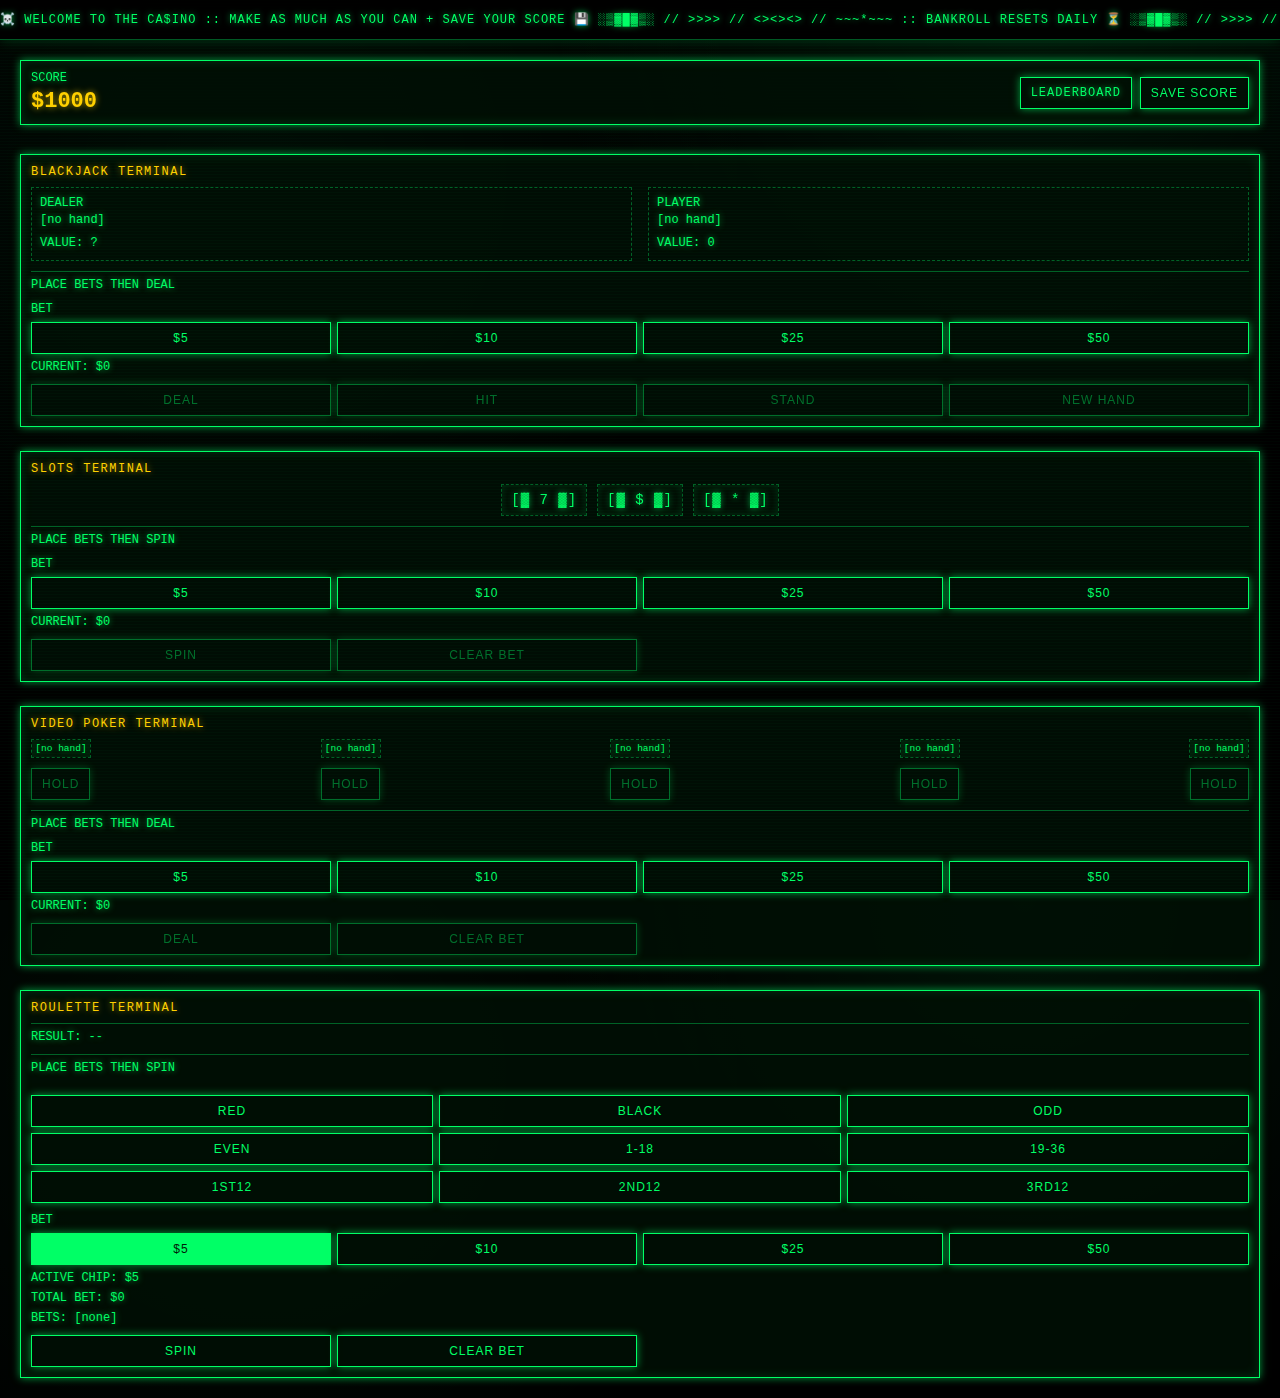
<file: index.html>
<!doctype html>
<html lang="en">
  <head>
    <meta charset="UTF-8" />
    <meta name="viewport" content="width=device-width, initial-scale=1, maximum-scale=1, user-scalable=no" />
    <title>ASCII Hacker Casino</title>
    <link rel="stylesheet" href="css/styles.css" />
  </head>
  <body>
    <div id="ticker">
      <div class="ticker-track">
        <div class="ticker-content">
          ☠️ WELCOME TO THE CA$INO :: MAKE AS MUCH AS YOU CAN + SAVE YOUR SCORE 💾 ░▒▓█▓▒░ // &gt;&gt;&gt;&gt; // &lt;&gt;&lt;&gt;&lt;&gt; // ~~~*~~~ :: BANKROLL RESETS DAILY ⏳ ░▒▓█▓▒░ // &gt;&gt;&gt;&gt; // &lt;&gt;&lt;&gt;&lt;&gt; // ~~~*~~~ :: LEADERBOARD RESETS WEEKLY 🏆 ░▒▓█▓▒░ // &gt;&gt;&gt;&gt; // &lt;&gt;&lt;&gt;&lt;&gt; // ~~~*~~~ :: PRIZES FOR TOP-TIER PLAYERS 💰
        </div>
        <div class="ticker-content" aria-hidden="true">
          ☠️ WELCOME TO THE CA$INO :: MAKE AS MUCH AS YOU CAN + SAVE YOUR SCORE 💾 ░▒▓█▓▒░ // &gt;&gt;&gt;&gt; // &lt;&gt;&lt;&gt;&lt;&gt; // ~~~*~~~ :: BANKROLL RESETS DAILY ⏳ ░▒▓█▓▒░ // &gt;&gt;&gt;&gt; // &lt;&gt;&lt;&gt;&lt;&gt; // ~~~*~~~ :: LEADERBOARD RESETS WEEKLY 🏆 ░▒▓█▓▒░ // &gt;&gt;&gt;&gt; // &lt;&gt;&lt;&gt;&lt;&gt; // ~~~*~~~ :: PRIZES FOR TOP-TIER PLAYERS 💰
        </div>
      </div>
    </div>
    <div id="app">
      <header class="hud panel">
        <div class="hud-left">
          <span class="label">SCORE</span>
          <span id="bankroll" class="value">$1000</span>
        </div>
        <div class="hud-right">
          <a id="leaderboard-link" class="btn" href="leaderboard.html">LEADERBOARD</a>
          <button id="save-score" class="btn">SAVE SCORE</button>
        </div>
      </header>

      <main class="main">
        <section id="blackjack-panel" class="panel blackjack" aria-label="Blackjack">
          <div class="panel-header">BLACKJACK TERMINAL</div>
          <div class="panel-body">
            <div class="hands">
              <div class="hand">
                <div class="hand-title">DEALER</div>
                <pre id="dealer-cards" class="cards">[no hand]</pre>
                <div id="dealer-value" class="hand-value"></div>
              </div>
              <div class="hand">
                <div class="hand-title">PLAYER</div>
                <pre id="player-cards" class="cards">[no hand]</pre>
                <div id="player-value" class="hand-value"></div>
              </div>
            </div>

            <div id="round-status" class="status">PLACE BETS THEN DEAL</div>

            <div class="bet-row">
              <div class="bet-label">BET</div>
              <div class="chips">
                <button class="btn chip" data-bet="5">$5</button>
                <button class="btn chip" data-bet="10">$10</button>
                <button class="btn chip" data-bet="25">$25</button>
                <button class="btn chip" data-bet="50">$50</button>
              </div>
              <div class="bet-current">CURRENT: <span id="bet-display">$0</span></div>
            </div>

            <div class="actions">
              <button id="deal" class="btn">DEAL</button>
              <button id="hit" class="btn">HIT</button>
              <button id="stand" class="btn">STAND</button>
              <button id="new-hand" class="btn">NEW HAND</button>
            </div>
          </div>
        </section>

        <section id="slots-panel" class="panel slots" aria-label="Slots">
          <div class="panel-header">SLOTS TERMINAL</div>
          <div class="panel-body">
            <div id="slots-reels" class="slots-reels" aria-live="polite">
              <div class="slot-reel"><span class="slot-symbol">[▓ 7 ▓]</span></div>
              <div class="slot-reel"><span class="slot-symbol">[▓ B ▓]</span></div>
              <div class="slot-reel"><span class="slot-symbol">[▓ $ ▓]</span></div>
            </div>

            <div id="slots-status" class="status">PLACE BETS THEN SPIN</div>

            <div class="bet-row">
              <div class="bet-label">BET</div>
              <div class="chips">
                <button class="btn slot-chip" data-bet="5">$5</button>
                <button class="btn slot-chip" data-bet="10">$10</button>
                <button class="btn slot-chip" data-bet="25">$25</button>
                <button class="btn slot-chip" data-bet="50">$50</button>
              </div>
              <div class="bet-current">CURRENT: <span id="slots-bet-display">$0</span></div>
            </div>

            <div class="actions">
              <button id="slots-spin" class="btn">SPIN</button>
              <button id="slots-clear" class="btn">CLEAR BET</button>
            </div>
          </div>
        </section>

        <section id="video-poker-panel" class="panel video-poker" aria-label="Video Poker">
          <div class="panel-header">VIDEO POKER TERMINAL</div>
          <div class="panel-body">
            <div id="vp-cards" class="vp-cards" aria-live="polite">
              <div class="vp-card">[no hand]</div>
              <div class="vp-card">[no hand]</div>
              <div class="vp-card">[no hand]</div>
              <div class="vp-card">[no hand]</div>
              <div class="vp-card">[no hand]</div>
            </div>

            <div id="vp-holds" class="vp-holds">
              <button class="btn vp-hold" data-index="0">HOLD</button>
              <button class="btn vp-hold" data-index="1">HOLD</button>
              <button class="btn vp-hold" data-index="2">HOLD</button>
              <button class="btn vp-hold" data-index="3">HOLD</button>
              <button class="btn vp-hold" data-index="4">HOLD</button>
            </div>

            <div id="vp-status" class="status">PLACE BETS THEN DEAL</div>

            <div class="bet-row">
              <div class="bet-label">BET</div>
              <div class="chips">
                <button class="btn vp-chip" data-bet="5">$5</button>
                <button class="btn vp-chip" data-bet="10">$10</button>
                <button class="btn vp-chip" data-bet="25">$25</button>
                <button class="btn vp-chip" data-bet="50">$50</button>
              </div>
              <div class="bet-current">CURRENT: <span id="vp-bet-display">$0</span></div>
            </div>

            <div class="actions">
              <button id="vp-deal" class="btn">DEAL</button>
              <button id="vp-clear" class="btn">CLEAR BET</button>
            </div>
          </div>
        </section>

        <section id="roulette-panel" class="panel roulette" aria-label="Roulette">
          <div class="panel-header">ROULETTE TERMINAL</div>
          <div class="panel-body">
            <div id="roulette-result" class="status">RESULT: --</div>
            <div id="roulette-status" class="status">PLACE BETS THEN SPIN</div>

            <div id="roulette-grid" class="roulette-grid" aria-label="Roulette numbers"></div>

            <div class="roulette-outside" aria-label="Outside bets">
              <button class="btn roulette-bet" data-bet="red">RED</button>
              <button class="btn roulette-bet" data-bet="black">BLACK</button>
              <button class="btn roulette-bet" data-bet="odd">ODD</button>
              <button class="btn roulette-bet" data-bet="even">EVEN</button>
              <button class="btn roulette-bet" data-bet="low">1-18</button>
              <button class="btn roulette-bet" data-bet="high">19-36</button>
              <button class="btn roulette-bet" data-bet="dozen1">1st12</button>
              <button class="btn roulette-bet" data-bet="dozen2">2nd12</button>
              <button class="btn roulette-bet" data-bet="dozen3">3rd12</button>
            </div>

            <div class="bet-row">
              <div class="bet-label">BET</div>
              <div class="chips roulette-chips">
                <button class="btn roulette-chip active" data-bet="5">$5</button>
                <button class="btn roulette-chip" data-bet="10">$10</button>
                <button class="btn roulette-chip" data-bet="25">$25</button>
                <button class="btn roulette-chip" data-bet="50">$50</button>
              </div>
              <div class="bet-current">ACTIVE CHIP: <span id="roulette-chip-display">$5</span></div>
              <div class="bet-current">TOTAL BET: <span id="roulette-bet-total">$0</span></div>
              <div class="bet-current" id="roulette-bets">BETS: [none]</div>
            </div>

            <div class="actions">
              <button id="roulette-spin" class="btn">SPIN</button>
              <button id="roulette-clear" class="btn">CLEAR BET</button>
            </div>
          </div>
        </section>

      </main>
    </div>

    <div id="modal" class="modal hidden" role="dialog" aria-modal="true" aria-labelledby="modal-title">
      <div class="modal-content panel">
        <div class="panel-header" id="modal-title">SAVE SCORE</div>
        <div class="panel-body">
          <label class="field">
            <span>USERNAME</span>
            <input id="username" type="text" maxlength="16" placeholder="h4x0r" />
          </label>
          <label class="field">
            <span>EMOJI MESSAGE</span>
            <input id="emoji" type="text" maxlength="8" placeholder=":)" />
          </label>
          <div class="modal-actions">
            <button id="modal-cancel" class="btn">CANCEL</button>
            <button id="modal-save" class="btn">SAVE</button>
          </div>
          <div id="modal-status" class="status"></div>
        </div>
      </div>
    </div>

    <script src="js/core/state.js"></script>
    <script src="js/core/settlement.js"></script>
    <script src="js/games/blackjack.js"></script>
    <script src="js/games/slots.js"></script>
    <script src="js/games/video-poker.js"></script>
    <script src="js/games/roulette.js"></script>
    <script src="js/app.js"></script>
  </body>
</html>
</file>
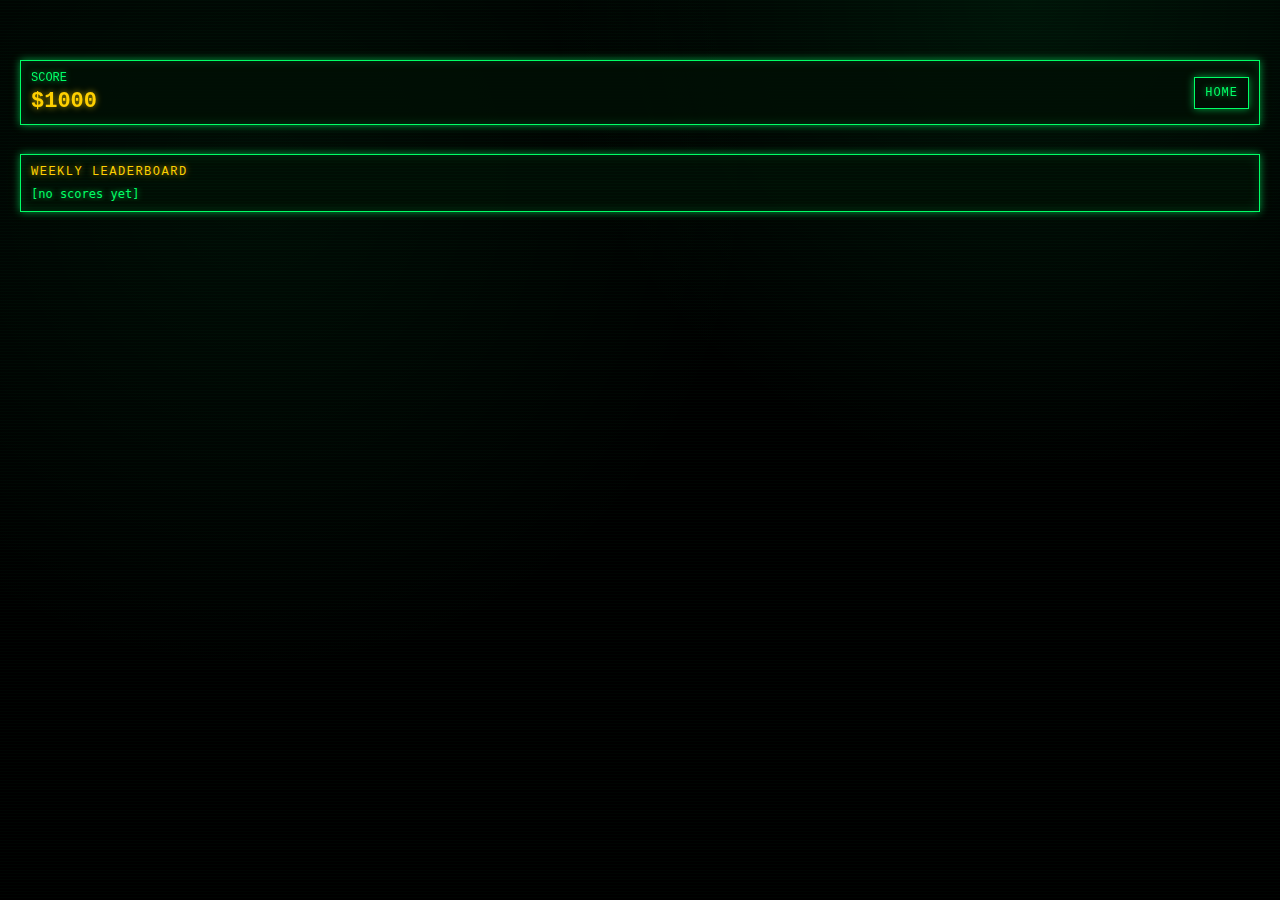
<file: leaderboard.html>
<!doctype html>
<html lang="en">
  <head>
    <meta charset="UTF-8" />
    <meta name="viewport" content="width=device-width, initial-scale=1, maximum-scale=1, user-scalable=no" />
    <title>Leaderboard | ASCII Hacker Casino</title>
    <link rel="stylesheet" href="css/styles.css" />
  </head>
  <body>
    <div id="app">
      <header class="hud panel">
        <div class="hud-left">
          <span class="label">SCORE</span>
          <span id="bankroll" class="value">$1000</span>
        </div>
        <div class="hud-right">
          <a class="btn" href="index.html">HOME</a>
        </div>
      </header>

      <main class="main">
        <section id="leaderboard-panel" class="panel leaderboard" aria-label="Leaderboard">
          <div class="panel-header">WEEKLY LEADERBOARD</div>
          <div class="panel-body">
            <pre id="leaderboard" class="leaderboard-list">[no scores yet]</pre>
          </div>
        </section>
      </main>
    </div>

    <script src="js/core/state.js"></script>
    <script src="js/leaderboard.js"></script>
  </body>
</html>
</file>
<file: css/styles.css>
:root {
  --bg: #000000;
  --green: #00ff66;
  --yellow: #ffd000;
  --gold: #ffcc33;
  --red: #ff3344;
  --white: #ffffff;
  --green-dim: rgba(0, 255, 102, 0.12);
  --green-mid: rgba(0, 255, 102, 0.35);
  --panel-bg: rgba(0, 15, 5, 0.85);
  --glow: 0 0 8px rgba(0, 255, 102, 0.6);
  --text-glow: 0 0 6px rgba(0, 255, 102, 0.65);
  --app-pad: 12px;
  --hud-offset: 86px;
  --ticker-height: 32px;
  --ticker-speed: 28s;
}

* {
  box-sizing: border-box;
}

html,
body {
  height: 100%;
  margin: 0;
  -webkit-text-size-adjust: 100%;
  text-size-adjust: 100%;
}

body {
  background: radial-gradient(circle at 20% 20%, rgba(0, 255, 102, 0.05), transparent 40%),
    radial-gradient(circle at 80% 0%, rgba(0, 255, 102, 0.08), transparent 35%),
    var(--bg);
  color: var(--green);
  font-family: SFMono-Regular, Menlo, Consolas, "Courier New", monospace;
  text-shadow: var(--text-glow);
  overflow-x: hidden;
  overflow-y: auto;
}

body::before {
  content: "";
  position: fixed;
  inset: 0;
  background: repeating-linear-gradient(
    to bottom,
    rgba(0, 255, 102, 0.05),
    rgba(0, 255, 102, 0.05) 1px,
    transparent 1px,
    transparent 3px
  );
  pointer-events: none;
  mix-blend-mode: screen;
  opacity: 0.35;
}

#app {
  min-height: 100%;
  display: flex;
  flex-direction: column;
  padding: var(--app-pad);
  padding-top: calc(var(--app-pad) + var(--hud-offset) + var(--ticker-height));
  gap: 10px;
}

.ticker-track {
  display: flex;
  width: max-content;
  animation: ticker-scroll var(--ticker-speed) linear infinite;
  will-change: transform;
}

#ticker {
  position: fixed;
  top: 0;
  left: 0;
  right: 0;
  height: var(--ticker-height);
  background: rgba(0, 0, 0, 0.92);
  border-bottom: 1px solid var(--green-mid);
  box-shadow: 0 0 14px rgba(0, 255, 102, 0.2);
  display: flex;
  align-items: center;
  overflow: hidden;
  z-index: 12;
  font-size: 12px;
  letter-spacing: 1px;
  text-transform: uppercase;
}

.ticker-content {
  flex: 0 0 auto;
  padding-right: 40px;
  white-space: nowrap;
  text-shadow: var(--text-glow);
}

@keyframes ticker-scroll {
  from {
    transform: translate3d(0, 0, 0);
  }
  to {
    transform: translate3d(-50%, 0, 0);
  }
}

.panel {
  border: 1px solid var(--green);
  background: var(--panel-bg);
  box-shadow: inset 0 0 12px rgba(0, 255, 102, 0.15), var(--glow);
  padding: 10px;
}

.panel-header {
  font-size: 12px;
  letter-spacing: 1.5px;
  margin-bottom: 8px;
  text-transform: uppercase;
  color: var(--yellow);
  text-shadow: 0 0 6px rgba(255, 208, 0, 0.65);
}

.hud {
  display: flex;
  justify-content: space-between;
  align-items: center;
  min-height: 54px;
  position: fixed;
  top: calc(var(--app-pad) + var(--ticker-height));
  left: var(--app-pad);
  right: var(--app-pad);
  z-index: 10;
}

.hud-left {
  display: flex;
  flex-direction: column;
  gap: 4px;
}

.hud-left .label {
  font-size: 12px;
}

.hud-left .value {
  font-size: 22px;
  font-weight: 600;
  color: var(--yellow);
  text-shadow: 0 0 6px rgba(255, 208, 0, 0.7);
}

.hud-right {
  display: flex;
  align-items: center;
  gap: 8px;
}

.main {
  flex: 0 0 auto;
  display: flex;
  flex-direction: column;
  gap: 20px;
  min-height: auto;
}

.blackjack {
  height: auto;
  min-height: 0;
  display: flex;
  flex-direction: column;
}

.leaderboard {
  flex: 1;
  min-height: 0;
  display: flex;
  flex-direction: column;
}

.slots-reels {
  display: flex;
  flex-wrap: nowrap;
  gap: 10px;
  justify-content: center;
  align-items: center;
  font-family: "Courier New", Courier, "Liberation Mono", Menlo, Consolas, monospace;
  font-size: 14px;
  letter-spacing: 1px;
}

.slot-reel {
  padding: 8px 10px;
  min-width: 72px;
  text-align: center;
  position: relative;
  border: none;
  box-shadow: none;
}

.slot-reel::before {
  content: "";
  position: absolute;
  inset: 0;
  border: 1px dashed var(--green-mid);
  box-shadow: inset 0 0 8px rgba(0, 255, 102, 0.15);
  pointer-events: none;
  transition: filter 120ms ease, opacity 120ms ease;
}

.slot-symbol {
  position: relative;
  z-index: 1;
  display: block;
}

.slot-reel.spinning::before {
  filter: blur(0.9px);
  opacity: 0.75;
}

.slot-reel.snap .slot-symbol {
  text-shadow: 0 0 6px rgba(0, 255, 102, 0.7);
}

.vp-cards {
  display: flex;
  flex-wrap: nowrap;
  gap: 6px;
  justify-content: space-between;
  align-items: flex-start;
  font-family: "Courier New", Courier, "Liberation Mono", Menlo, Consolas, monospace;
  font-size: 9.5px;
}

.vp-card {
  border: 1px dashed var(--green-mid);
  padding: 3px;
  min-width: 60px;
  text-align: center;
  box-shadow: inset 0 0 8px rgba(0, 255, 102, 0.12);
  white-space: pre;
}

.vp-card.hold {
  border-color: var(--yellow);
  box-shadow: inset 0 0 10px rgba(255, 208, 0, 0.25);
}

.vp-holds {
  display: flex;
  flex-wrap: nowrap;
  gap: 6px;
  justify-content: space-between;
}

.vp-hold.active {
  background: var(--green);
  color: #001a08;
}

.hilo .cards {
  justify-content: center;
}

.hilo-guess {
  display: grid;
  grid-template-columns: 1fr auto 1fr;
  align-items: center;
  gap: 8px;
}

.hilo-card {
  display: flex;
  justify-content: center;
}

.hilo-multiplier-win {
  color: var(--yellow);
  text-shadow: 0 0 6px rgba(255, 208, 0, 0.7);
}

.hilo-multiplier-neutral {
  color: var(--green);
}

.roulette-grid {
  display: grid;
  grid-template-columns: repeat(3, 1fr);
  gap: 6px;
}

.roulette-grid .roulette-zero {
  grid-column: 1 / -1;
}

.roulette-grid .btn {
  padding: 6px 4px;
  font-size: 11px;
}

.roulette-outside {
  display: grid;
  grid-template-columns: repeat(3, 1fr);
  gap: 6px;
}

.roulette-chip.active,
.roulette-bet.active {
  background: var(--green);
  color: #001a08;
}

.roulette-result-number {
  font-weight: 700;
}

.roulette-result-red {
  color: var(--red);
  text-shadow: 0 0 6px rgba(255, 51, 68, 0.7);
}

.roulette-result-black {
  color: var(--white);
  text-shadow: 0 0 6px rgba(255, 255, 255, 0.65);
}

.roulette-result-green {
  color: var(--green);
  text-shadow: 0 0 6px rgba(0, 255, 102, 0.7);
}

.panel-body {
  flex: 1;
  display: flex;
  flex-direction: column;
  gap: 10px;
  min-height: 0;
}

.blackjack .panel-body {
  flex: 0 0 auto;
}

.hands {
  display: flex;
  gap: 10px;
  flex: 1;
  min-height: 0;
}

.blackjack .hands {
  flex: 0 0 auto;
}

.hand {
  flex: 1;
  border: 1px dashed var(--green-mid);
  padding: 8px;
  display: flex;
  flex-direction: column;
  min-height: 0;
}

.hand-title {
  font-size: 12px;
  margin-bottom: 4px;
}

.cards {
  flex: 0 0 auto;
  margin: 0;
  display: flex;
  flex-wrap: nowrap;
  gap: 6px;
  align-items: flex-start;
  font-family: "Courier New", Courier, "Liberation Mono", Menlo, Consolas, monospace;
  font-size: 12px;
  line-height: 1.1;
  font-variant-ligatures: none;
  white-space: normal;
  overflow: visible;
}

.ascii-card {
  display: inline-block;
  white-space: pre;
  flex: 0 0 auto;
  font-weight: 400;
}

.ascii-empty {
  display: inline-block;
  white-space: pre;
}

.card-face {
  font-weight: 700;
}

.hand-value {
  font-size: 12px;
  margin-top: 8px;
  line-height: 1.4;
}

.status {
  font-size: 12px;
  border-top: 1px solid var(--green-mid);
  padding-top: 6px;
  min-height: 18px;
}

.status .result-win {
  color: var(--gold);
  text-shadow: 0 0 6px rgba(255, 204, 51, 0.7);
}

.status .result-loss {
  color: var(--red);
  text-shadow: 0 0 6px rgba(255, 51, 68, 0.7);
}

.status .result-push {
  color: var(--white);
  text-shadow: 0 0 6px rgba(255, 255, 255, 0.65);
}

.status .net-win {
  color: var(--yellow);
  text-shadow: 0 0 6px rgba(255, 208, 0, 0.7);
}

.status .net-loss {
  color: var(--red);
  text-shadow: 0 0 6px rgba(255, 51, 68, 0.7);
}

.status .net-push {
  color: var(--white);
  text-shadow: 0 0 6px rgba(255, 255, 255, 0.65);
}

.bet-row {
  display: flex;
  flex-direction: column;
  gap: 6px;
}

.bet-label {
  font-size: 12px;
}

.chips {
  display: grid;
  grid-template-columns: repeat(4, 1fr);
  gap: 6px;
}

.bet-current {
  font-size: 12px;
}

.actions {
  display: grid;
  grid-template-columns: repeat(2, 1fr);
  gap: 6px;
}

.btn {
  background: transparent;
  color: var(--green);
  border: 1px solid var(--green);
  padding: 8px 10px;
  font-size: 12px;
  text-transform: uppercase;
  letter-spacing: 1px;
  cursor: pointer;
  box-shadow: var(--glow);
  transition: background 0.2s ease, color 0.2s ease;
  text-decoration: none;
  display: inline-flex;
  align-items: center;
  justify-content: center;
  touch-action: manipulation;
  -webkit-user-select: none;
  user-select: none;
}

.btn:disabled {
  opacity: 0.4;
  cursor: not-allowed;
}

.btn:not(:disabled):hover {
  background: var(--green);
  color: #001a08;
}

.btn.active {
  background: var(--green);
  color: #001a08;
}

.leaderboard-list {
  flex: 1;
  margin: 0;
  font-size: 12px;
  white-space: pre;
  overflow-y: auto;
}

.modal {
  position: fixed;
  inset: 0;
  background: rgba(0, 0, 0, 0.85);
  display: flex;
  align-items: center;
  justify-content: center;
  padding: 16px;
  z-index: 20;
}

.modal.hidden {
  display: none;
}

.modal-content {
  width: min(420px, 100%);
}

.field {
  display: flex;
  flex-direction: column;
  gap: 6px;
  font-size: 12px;
}

.field input {
  background: #00140a;
  border: 1px solid var(--green-mid);
  color: var(--green);
  padding: 8px;
  font-family: inherit;
}

.modal-actions {
  display: grid;
  grid-template-columns: repeat(2, 1fr);
  gap: 8px;
  margin-top: 8px;
}

@media (min-width: 720px) {
  :root {
    --app-pad: 20px;
    --hud-offset: 94px;
    --ticker-height: 40px;
    --ticker-speed: 30s;
  }

  #app {
    padding: var(--app-pad);
    padding-top: calc(var(--app-pad) + var(--hud-offset) + var(--ticker-height));
  }

  .hands {
    gap: 16px;
  }

  .main {
    gap: 24px;
  }

  .actions {
    grid-template-columns: repeat(4, 1fr);
  }
}

@media (max-width: 480px) {
  .hands {
    flex: 0 0 auto;
  }

  .cards {
    flex-wrap: wrap;
    overflow: visible;
    font-size: 10.5px;
    line-height: 1.05;
    gap: 3px;
  }

  .slots-reels {
    gap: 6px;
    font-size: 12px;
  }

  .slot-reel {
    min-width: 64px;
    padding: 6px 8px;
  }

  .vp-cards {
    gap: 5px;
  }

  .vp-card {
    min-width: 58px;
    padding: 3px;
  }

  .vp-holds {
    gap: 4px;
  }
}
</file>
